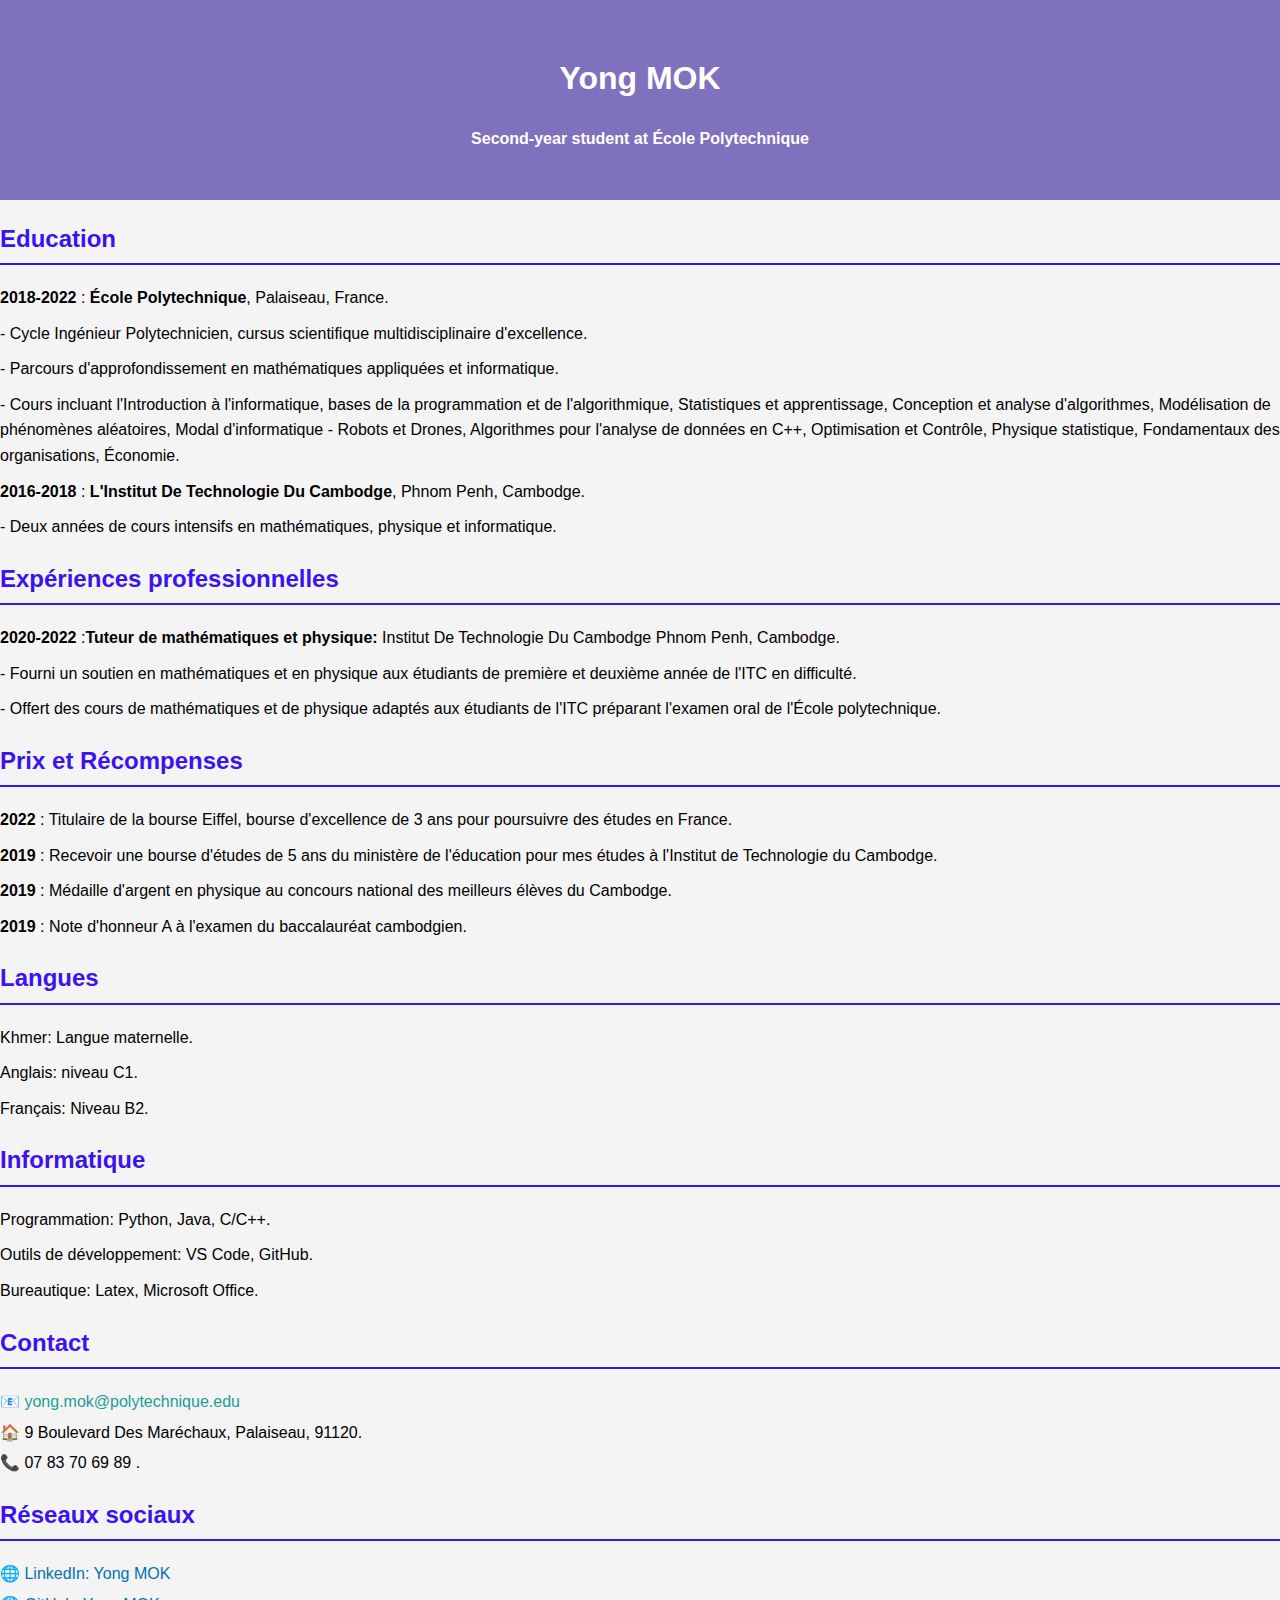
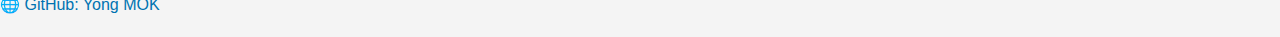
<file: about.html>
<!DOCTYPE html>
<html lang="en">
<head>
    <meta charset="UTF-8">
    <meta name="viewport" content="width=device-width, initial-scale=1.0">
    <title>Yong MOK - CV</title>
    <link rel="stylesheet" href="styles.css"> 
</head>
<body>
    <header>
        <h1>Yong MOK</h1>
        <p> <b> Second-year student at École Polytechnique</b></p>
    </header>
    <div>
        <h2>Education</h2>
        <ul>
            <li><b>2018-2022</b> : <strong>École Polytechnique</strong>, Palaiseau, France.</li>
                <dl>
                    <dt> - Cycle Ingénieur Polytechnicien, cursus scientifique multidisciplinaire d'excellence. </dt>
                    <dt> - Parcours d'approfondissement en mathématiques appliquées et informatique. </dt>
                    <dt> - Cours incluant l'Introduction à l'informatique, bases de la programmation et de l'algorithmique, Statistiques et
                        apprentissage, Conception et analyse d'algorithmes, Modélisation de phénomènes aléatoires, Modal
                        d'informatique - Robots et Drones, Algorithmes pour l'analyse de données en C++, Optimisation et Contrôle,
                        Physique statistique, Fondamentaux des organisations, Économie.</dt>
                </dl>
            <li><b>2016-2018</b> : <strong> L'Institut De Technologie Du Cambodge</strong>, Phnom Penh, Cambodge.</li>
                <dl>
                    <dt> - Deux années de cours intensifs en mathématiques, physique et informatique. </dt>
                </dl>
        </ul>

        <h2>Expériences professionnelles</h2>
        <ul>
            <li><b>2020-2022</b> :<strong>Tuteur de mathématiques et physique:</strong> Institut De Technologie Du Cambodge Phnom Penh, Cambodge. </li>
            <dl>
                <dt> - Fourni un soutien en mathématiques et en physique aux étudiants de première et deuxième année de l'ITC en
                    difficulté. </dt>
                <dt> - Offert des cours de mathématiques et de physique adaptés aux étudiants de l'ITC préparant l'examen oral de
                    l'École polytechnique.<dt>
            </dl>
        </ul>

        <h2>Prix et Récompenses</h2>
        <ul>
            <li><b>2022</b> : Titulaire de la bourse Eiffel, bourse d'excellence de 3 ans pour poursuivre des études en France.</li>
            <li><b>2019</b> : Recevoir une bourse d'études de 5 ans du ministère de l'éducation pour mes études à l'Institut de
                Technologie du Cambodge.</li>
            <li><b>2019</b> : Médaille d'argent en physique au concours national des meilleurs élèves du Cambodge.</li>
            <li><b>2019</b> : Note d'honneur A à l'examen du baccalauréat cambodgien.</li>
        </ul>

        <h2>Langues</h2>
        <ul>
            <li>Khmer: Langue maternelle.</li>
            <li>Anglais: niveau C1.</li>
            <li>Français: Niveau B2.</li>
        </ul>
        
        <h2>Informatique</h2>
        <ul>
            <li>Programmation: Python, Java, C/C++.</li>
            <li>Outils de développement: VS Code, GitHub.</li>
            <li>Bureautique: Latex, Microsoft Office.</li>
        </ul>
    
        <div class="contact-info">
            <h2>Contact</h2>
            <ul>
                <li>📧 <a href="mailto:yong.mok@polytechnique.edu">yong.mok@polytechnique.edu</a></li>
                <li>🏠 9 Boulevard Des Maréchaux, Palaiseau, 91120.</li>
                <li>📞 07 83 70 69 89 .</li>
            </ul>
        </div>
        
        <div class="social-links">
            <h2>Réseaux sociaux</h2>
            <ul>
                <li>🌐 <a href="https://www.linkedin.com/in/yongmok" target="_blank">LinkedIn: Yong MOK</a></li>
                <li>🌐 <a href="https://github.com/YongMOK" target="_blank">GitHub: Yong MOK</a></li>
            </ul>
        </div>
        
    </div>
</body>
</html>
</file>
<file: styles.css>
/* General Styles */

body {
    font-family: 'Open Sans', sans-serif;
    line-height: 1.6;
    background-color: #f4f4f4;
    margin: 0;
    padding: 0;
}
a {
  color: #1C9C94;
  text-decoration: none;
}

a:hover {
  opacity: 0.5;
}

article {
  padding:0 1em;
}

section{
  margin: 1em;
  padding: 1em;
}

/* Header Styles */
header {
    background-color: #7f71bd;
    background-size: cover;
    background-position: fixed;
    color: white;
    padding: 2em ;
    text-align: center;
}
header img {
    border-radius: 50%;
    max-width: 150px;
  }
.navbar {
    display: flex;
    justify-content: space-between;
    align-items: center;
    max-width: 1000px;
    margin: 0 auto;
    padding: 0 20px;
}

.navbar h1 {
    margin: 0;
    font-size: 24px;
}

.navbar nav ul {
    list-style: none;
    padding: 0;
}

.navbar nav ul li {
    display: inline;
    margin: 0 10px;
}

.navbar nav ul li a {
    color: #fff;
    text-decoration: none;
    font-weight: 600;
}

.navbar nav ul li a:hover {
    text-decoration: underline;
}

/* Container Styling */
.container {
    max-width: 800px;
    margin: 30px auto;
    padding: 20px;
    background-color: #fff;
    box-shadow: 0 0 10px rgba(0, 0, 0, 0.1);
}

/* Section Styles */
h2 {
    color: #3b13ed;
    border-bottom: 2px solid #3b13ed;
    padding-bottom: 5px;
    margin-bottom: 20px;
}

/* List Styles */
ul {
    list-style-type: none;
    padding: 0;
}

ul li, dl dt {
    margin-bottom: 10px;
}

/* Contact and Social Links */
.contact-info, .social-links {
    margin: 20px 0;
}

.contact-info li, .social-links li {
    list-style: none;
    margin: 5px 0;
}

.social-links a {
    text-decoration: none;
    color: #0073b1;
}

.social-links a:hover {
    text-decoration: underline;
}

/* Footer Styles */
footer {
    background-color: #3b13ed;
    color: #fff;
    text-align: center;
    padding: 10px 0;
    margin-top: 20px;
}
</file>
